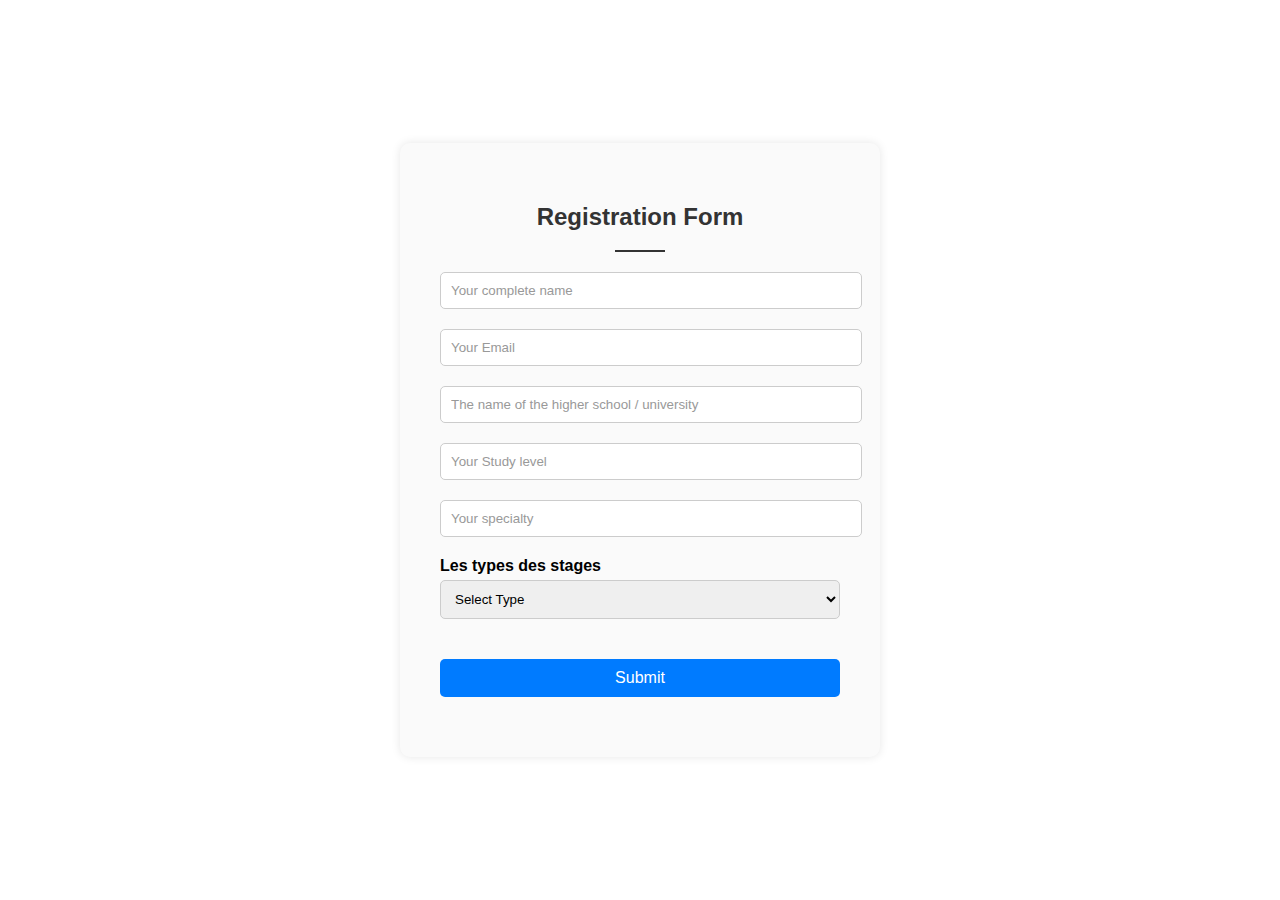
<file: aerostage/formulaire.html>
<!DOCTYPE html>
<html lang="en">
<head>
    <meta charset="UTF-8">
    <meta name="viewport" content="width=device-width, initial-scale=1.0">
    <link href="https://upload.wikimedia.org/wikipedia/ar/archive/9/94/20231126101248%21%D8%B4%D8%B9%D8%A7%D8%B1_%D8%A7%D9%84%D9%85%D9%83%D8%AA%D8%A8_%D8%A7%D9%84%D9%88%D8%B7%D9%86%D9%8A_%D9%84%D9%84%D9%85%D8%B7%D8%A7%D8%B1%D8%A7%D8%AA.png" rel="icon">
  <link href="assets/img/apple-touch-icon.png" rel="apple-touch-icon">
    <title>Registration Form</title>
    <link rel="stylesheet" href="formulaire.css">
</head>
<body>
<div class="contact-container">
    <form action="https://api.web3forms.com/submit" method="POST" enctype="multipart/form-data" class="contact-left">
        <div class="contact-left-title">
            <h2>Registration Form</h2>
            <hr>
        </div>
        <input type="hidden" name="access_key" value="2d0c228c-60a0-4b12-a241-24fea3827c8a">
        <input type="text" name="name" placeholder="Your complete name" class="contact-inputs" required>
        <input type="email" name="email" placeholder="Your Email" class="contact-inputs" required>
        <input type="text" name="name university" placeholder="The name of the higher school / university" class="contact-inputs" required>
        <input type="text" name=" level/Niveau" placeholder="Your Study level" class="contact-inputs" required>
        <input type="text" name="Specialité" placeholder="Your specialty" class="contact-inputs" required>
        <label> Les types des stages </label>
        <select name="stage_type" required>
            <option value="" disabled selected>Select Type</option>
            <option value="Stage PFE">Stage PFE</option>
            <option value="Stage ouvrier">Stage ouvrier</option>
            <option value="Stage Technique">Stage Technique</option>
            <option value="Stage de Recherche">Stage de Recherche</option>
            <textarea name="message" placeholder="Your message" class="contact-inputs" required></textarea>
        </select>
            <button type="submit">Submit </button>  
        </form>
</div>
</body>
</html>
</file>
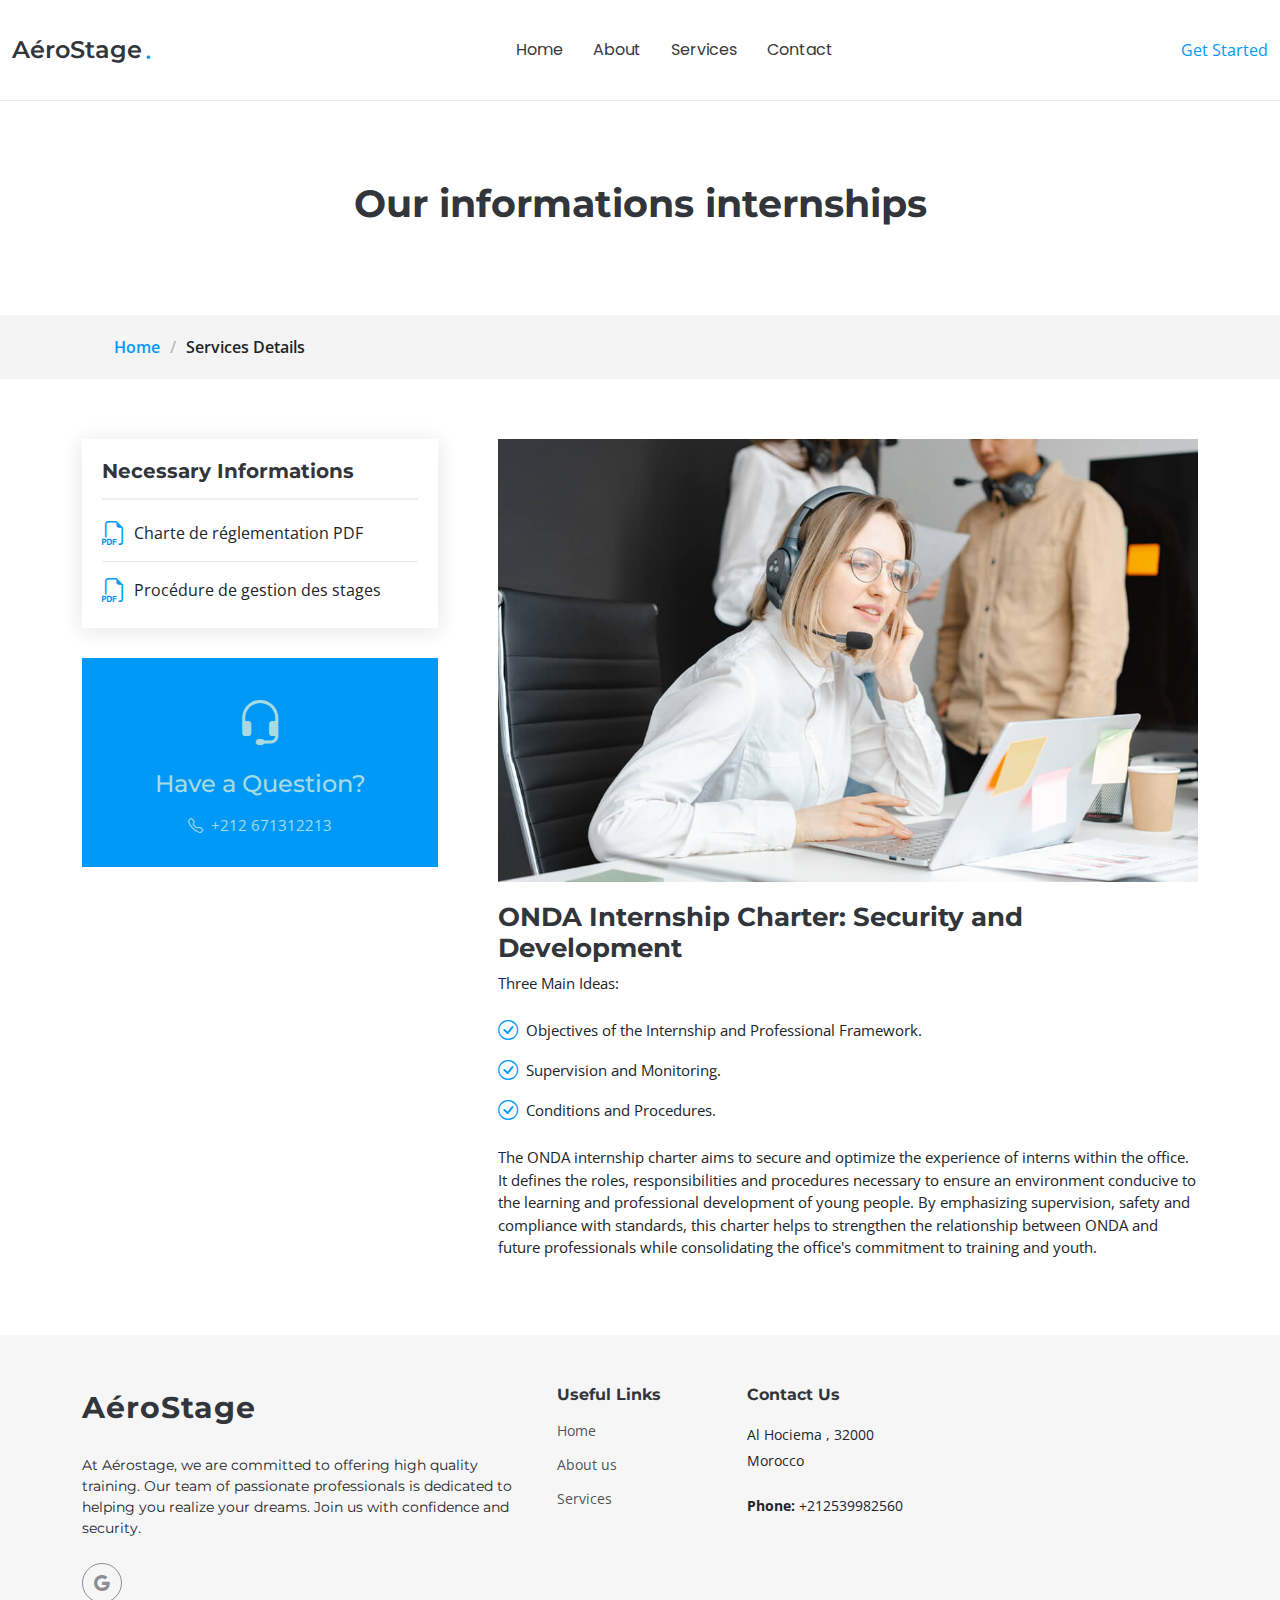
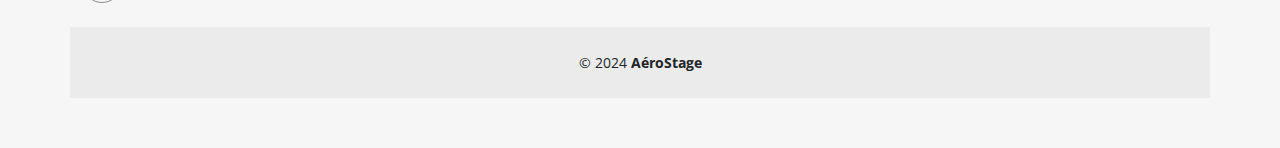
<file: aerostage/services-details.html>
<!DOCTYPE html>
<html lang="en">

<head>
  <meta charset="utf-8">
  <meta content="width=device-width, initial-scale=1.0" name="viewport">
  <title>Services Details - AéroStage</title>
  <meta content="" name="description">
  <meta content="" name="keywords">

  <!-- Favicons -->
  <link href="/loginregister/aerostage/assets/img/logo/شعار_المكتب_الوطني_للمطارات.png" alt="Logo du Bureau National des Aéroports"rel="icon">
  <link href="assets/img/apple-touch-icon.png" rel="apple-touch-icon">

  <!-- Fonts -->
  <link href="https://fonts.googleapis.com" rel="preconnect">
  <link href="https://fonts.gstatic.com" rel="preconnect" crossorigin>
  <link href="https://fonts.googleapis.com/css2?family=Open+Sans:ital,wght@0,300;0,400;0,500;0,600;0,700;0,800;1,300;1,400;1,500;1,600;1,700;1,800&family=Montserrat:ital,wght@0,100;0,200;0,300;0,400;0,500;0,600;0,700;0,800;0,900;1,100;1,200;1,300;1,400;1,500;1,600;1,700;1,800;1,900&family=Poppins:ital,wght@0,100;0,200;0,300;0,400;0,500;0,600;0,700;0,800;0,900;1,100;1,200;1,300;1,400;1,500;1,600;1,700;1,800;1,900&display=swap" rel="stylesheet">

  <!-- Vendor CSS Files -->
  <link href="assets/vendor/bootstrap/css/bootstrap.min.css" rel="stylesheet">
  <link href="assets/vendor/bootstrap-icons/bootstrap-icons.css" rel="stylesheet">
  <link href="assets/vendor/aos/aos.css" rel="stylesheet">
  <link href="assets/vendor/glightbox/css/glightbox.min.css" rel="stylesheet">
  <link href="assets/vendor/swiper/swiper-bundle.min.css" rel="stylesheet">

  <!-- Main CSS File -->
  <link href="assets/css/main.css" rel="stylesheet">


</head>

<body class="services-details-page">

  <header id="header" class="header d-flex align-items-center sticky-top">
    <div class="container-fluid position-relative d-flex align-items-center justify-content-between">

      <a href="index.html" class="logo d-flex align-items-center me-auto me-xl-0">
        <!-- Uncomment the line below if you also wish to use an image logo -->
        <!-- <img src="assets/img/logo.png" alt=""> -->
        <h1 class="sitename">AéroStage</h1><span>.</span>
      </a>

      <nav id="navmenu" class="navmenu">
        <ul>
          <li><a href="index.html#hero" class="">Home</a></li>
          <li><a href="index.html#about">About</a></li>
          <li><a href="index.html#services">Services</a></li>
          <li><a href="index.html#contact">Contact</a></li>
        </ul>
        <i class="mobile-nav-toggle d-xl-none bi bi-list"></i>
      </nav>

      <a class="btn-getstarted" href="index.html#Home">Get Started</a>

    </div>
  </header>

  <main class="main">

    <!-- Page Title -->
    <div class="page-title" data-aos="fade">
      <div class="heading">
        <div class="container">
          <div class="row d-flex justify-content-center text-center">
            <div class="col-lg-8">
              <h1 class="">Our informations internships
              </h1>
            </div>
          </div>
        </div>
      </div>
      <nav class="breadcrumbs">
        <div class="container">
          <ol>
            <li><a href="index.html">Home</a></li>
            <li class="current">Services Details</li>
          </ol>
        </div>
      </nav>
    </div><!-- End Page Title -->

    <!-- Service Details Section -->
    <section id="service-details" class="service-details section">

      <div class="container">

        <div class="row gy-5">

          <div class="col-lg-4" data-aos="fade-up" data-aos-delay="100">

            

            <div class="service-box">
              <h4>Necessary Informations</h4>
              <div class="download-catalog">
                <a href="/loginregister/aerostage/assets/pdf1.pdf"><i class="bi bi-filetype-pdf"></i><span>Charte de réglementation PDF</span></a>
                <a href="/loginregister/aerostage/assets/pdf2.pdf"><i class="bi bi-filetype-pdf"></i><span>Procédure de gestion des stages</span></a>
              </div>
            </div><!-- End Services List -->

            <div class="help-box d-flex flex-column justify-content-center align-items-center">
              <i class="bi bi-headset help-icon"></i>
              <h4>Have a Question?</h4>
              <p class="d-flex align-items-center mt-2 mb-0"><i class="bi bi-telephone me-2"></i> <span>+212 671312213</span></p>
            </div>

          </div>

          <div class="col-lg-8 ps-lg-5" data-aos="fade-up" data-aos-delay="200">
            <img src="assets/img/services.jpg" alt="" class="img-fluid services-img">
            <h3>ONDA Internship Charter: Security and Development</h3>
            <p>
              Three Main Ideas:
            </p>
            <ul>
              <li><i class="bi bi-check-circle"></i> <span>Objectives of the Internship and Professional Framework.</span></li>
              <li><i class="bi bi-check-circle"></i> <span>Supervision and Monitoring.</span></li>
              <li><i class="bi bi-check-circle"></i> <span>Conditions and Procedures.</span></li>
            </ul>
            
            <p>
              The ONDA internship charter aims to secure and optimize the experience of interns within the office. It defines the roles, responsibilities and procedures necessary to ensure an environment conducive to the learning and professional development of young people. By emphasizing supervision, safety and compliance with standards, this charter helps to strengthen the relationship between ONDA and future professionals while consolidating the office's commitment to training and youth.
            </p>
          </div>

        </div>

      </div>

    </section><!-- /Service Details Section -->

  </main>

  <footer id="footer" class="footer position-relative">

    <div class="container footer-top">
      <div class="row gy-4">
        <div class="col-lg-5 col-md-12 footer-about">
          <a href="index.html" class="logo d-flex align-items-center">
            <span class="sitename">AéroStage</span>
          </a>
          <p>At Aérostage, we are committed to offering high quality training. Our team of passionate professionals is dedicated to helping you realize your dreams. 
            Join us with confidence and security.</p>
          <div class="social-links d-flex mt-4">
            <a href="https://www.onda.ma/Nos-A%C3%A9roports/A%C3%A9roport-Al-Hoceima-Ch%C3%A9rif-El-Idrissi?fullbrowser"><i class="bi bi-google"></i></i></a>
          </div>
        </div>
        <div class="col-lg-2 col-6 footer-links">
          <h4>Useful Links</h4>
          <ul>
            <li><a href="#">Home</a></li>
            <li><a href="#">About us</a></li>
            <li><a href="#">Services</a></li>
          </ul>
        </div>

        <div class="col-lg-3 col-md-12 footer-contact text-center text-md-start">
          <h4>Contact Us</h4>
          <p>Al Hociema ,  32000</p>
          <p>Morocco</p>
          <p class="mt-4"><strong>Phone:</strong> <span>+212539982560</span></p>
        </div>

      </div>
    </div>
    <div class="container copyright text-center mt-4">
      <p>© <span>2024</span> <strong class="sitename">AéroStage</strong></p>
    </div>
  </footer>
  <!-- Scroll Top -->
  <a href="#" id="scroll-top" class="scroll-top d-flex align-items-center justify-content-center"><i class="bi bi-arrow-up-short"></i></a>

  <!-- Preloader -->
  <div id="preloader"></div>

  <!-- Vendor JS Files -->
  <script src="assets/vendor/bootstrap/js/bootstrap.bundle.min.js"></script>
  <script src="assets/vendor/php-email-form/validate.js"></script>
  <script src="assets/vendor/aos/aos.js"></script>
  <script src="assets/vendor/glightbox/js/glightbox.min.js"></script>
  <script src="assets/vendor/purecounter/purecounter_vanilla.js"></script>
  <script src="assets/vendor/imagesloaded/imagesloaded.pkgd.min.js"></script>
  <script src="assets/vendor/isotope-layout/isotope.pkgd.min.js"></script>
  <script src="assets/vendor/swiper/swiper-bundle.min.js"></script>

  <!-- Main JS File -->
  <script src="assets/js/main.js"></script>

</body>

</html>
</file>
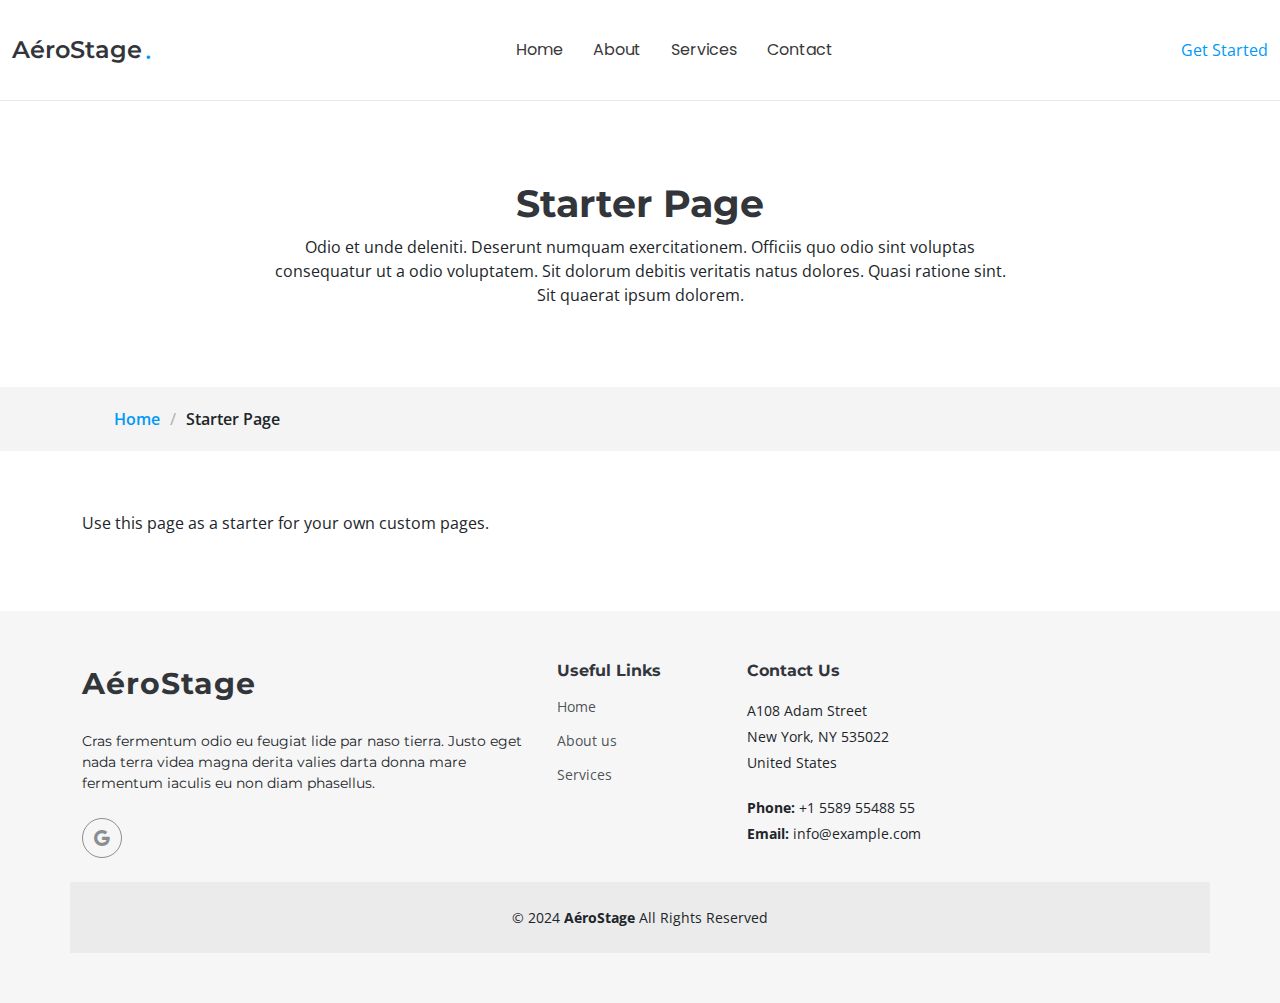
<file: aerostage/starter-page.html>
<!DOCTYPE html>
<html lang="en">

<head>
  <meta charset="utf-8">
  <meta content="width=device-width, initial-scale=1.0" name="viewport">
  <title>Starter Page - AéroStage</title>
  <meta content="" name="description">
  <meta content="" name="keywords">

  <!-- Favicons -->
  <link href="C:\Users\J.P.M\Downloads\aerostage\aeroStage\assets\img\logo\شعار_المكتب_الوطني_للمطارات.png" rel="icon">
  <link href="assets/img/apple-touch-icon.png" rel="apple-touch-icon">

  <!-- Fonts -->
  <link href="https://fonts.googleapis.com" rel="preconnect">
  <link href="https://fonts.gstatic.com" rel="preconnect" crossorigin>
  <link href="https://fonts.googleapis.com/css2?family=Open+Sans:ital,wght@0,300;0,400;0,500;0,600;0,700;0,800;1,300;1,400;1,500;1,600;1,700;1,800&family=Montserrat:ital,wght@0,100;0,200;0,300;0,400;0,500;0,600;0,700;0,800;0,900;1,100;1,200;1,300;1,400;1,500;1,600;1,700;1,800;1,900&family=Poppins:ital,wght@0,100;0,200;0,300;0,400;0,500;0,600;0,700;0,800;0,900;1,100;1,200;1,300;1,400;1,500;1,600;1,700;1,800;1,900&display=swap" rel="stylesheet">

  <!-- Vendor CSS Files -->
  <link href="assets/vendor/bootstrap/css/bootstrap.min.css" rel="stylesheet">
  <link href="assets/vendor/bootstrap-icons/bootstrap-icons.css" rel="stylesheet">
  <link href="assets/vendor/aos/aos.css" rel="stylesheet">
  <link href="assets/vendor/glightbox/css/glightbox.min.css" rel="stylesheet">
  <link href="assets/vendor/swiper/swiper-bundle.min.css" rel="stylesheet">

  <!-- Main CSS File -->
  <link href="assets/css/main.css" rel="stylesheet">
</head>

<body class="starter-page-page">

  <header id="header" class="header d-flex align-items-center sticky-top">
    <div class="container-fluid position-relative d-flex align-items-center justify-content-between">

      <a href="index.html" class="logo d-flex align-items-center me-auto me-xl-0">
        <!-- Uncomment the line below if you also wish to use an image logo -->
        <!-- <img src="assets/img/logo.png" alt=""> -->
        <h1 class="sitename">AéroStage</h1><span>.</span>
      </a>

      <nav id="navmenu" class="navmenu">
        <ul>
          <li><a href="index.html#hero" class="">Home</a></li>
          <li><a href="index.html#about">About</a></li>
          <li><a href="index.html#services">Services</a></li>
          <li><a href="index.html#contact">Contact</a></li>
        </ul>
        <i class="mobile-nav-toggle d-xl-none bi bi-list"></i>
      </nav>

      <a class="btn-getstarted" href="index.html#about">Get Started</a>

    </div>
  </header>

  <main class="main">

    <!-- Page Title -->
    <div class="page-title" data-aos="fade">
      <div class="heading">
        <div class="container">
          <div class="row d-flex justify-content-center text-center">
            <div class="col-lg-8">
              <h1>Starter Page</h1>
              <p class="mb-0">Odio et unde deleniti. Deserunt numquam exercitationem. Officiis quo odio sint voluptas consequatur ut a odio voluptatem. Sit dolorum debitis veritatis natus dolores. Quasi ratione sint. Sit quaerat ipsum dolorem.</p>
            </div>
          </div>
        </div>
      </div>
      <nav class="breadcrumbs">
        <div class="container">
          <ol>
            <li><a href="index.html">Home</a></li>
            <li class="current">Starter Page</li>
          </ol>
        </div>
      </nav>
    </div><!-- End Page Title -->

    <!-- Starter Section Section -->
    <section id="starter-section" class="starter-section section">

      <div class="container" data-aos="fade-up">
        <p>Use this page as a starter for your own custom pages.</p>
      </div>

    </section><!-- /Starter Section Section -->

  </main>

  <footer id="footer" class="footer position-relative">

    <div class="container footer-top">
      <div class="row gy-4">
        <div class="col-lg-5 col-md-12 footer-about">
          <a href="index.html" class="logo d-flex align-items-center">
            <span class="sitename">AéroStage</span>
          </a>
          <p>Cras fermentum odio eu feugiat lide par naso tierra. Justo eget nada terra videa magna derita valies darta donna mare fermentum iaculis eu non diam phasellus.</p>
          <div class="social-links d-flex mt-4">
            <a href="https://www.onda.ma/Nos-A%C3%A9roports/A%C3%A9roport-Al-Hoceima-Ch%C3%A9rif-El-Idrissi?fullbrowser"><i class="bi bi-google"></i></i></a>
          </div>
        </div>

        <div class="col-lg-2 col-6 footer-links">
          <h4>Useful Links</h4>
          <ul>
            <li><a href="#">Home</a></li>
            <li><a href="#">About us</a></li>
            <li><a href="#">Services</a></li>
           
          </ul>
        </div>


        <div class="col-lg-3 col-md-12 footer-contact text-center text-md-start">
          <h4>Contact Us</h4>
          <p>A108 Adam Street</p>
          <p>New York, NY 535022</p>
          <p>United States</p>
          <p class="mt-4"><strong>Phone:</strong> <span>+1 5589 55488 55</span></p>
          <p><strong>Email:</strong> <span>info@example.com</span></p>
        </div>

      </div>
    </div>

    <div class="container copyright text-center mt-4">
      <p>© <span>2024</span> <strong class="sitename">AéroStage</strong> <span>All Rights Reserved</span></p>
     
    </div>

  </footer>

  <!-- Scroll Top -->
  <a href="#" id="scroll-top" class="scroll-top d-flex align-items-center justify-content-center"><i class="bi bi-arrow-up-short"></i></a>

  <!-- Preloader -->
  <div id="preloader"></div>

  <!-- Vendor JS Files -->
  <script src="assets/vendor/bootstrap/js/bootstrap.bundle.min.js"></script>
  <script src="assets/vendor/php-email-form/validate.js"></script>
  <script src="assets/vendor/aos/aos.js"></script>
  <script src="assets/vendor/glightbox/js/glightbox.min.js"></script>
  <script src="assets/vendor/purecounter/purecounter_vanilla.js"></script>
  <script src="assets/vendor/imagesloaded/imagesloaded.pkgd.min.js"></script>
  <script src="assets/vendor/isotope-layout/isotope.pkgd.min.js"></script>
  <script src="assets/vendor/swiper/swiper-bundle.min.js"></script>

  <!-- Main JS File -->
  <script src="assets/js/main.js"></script>

</body>

</html>
</file>
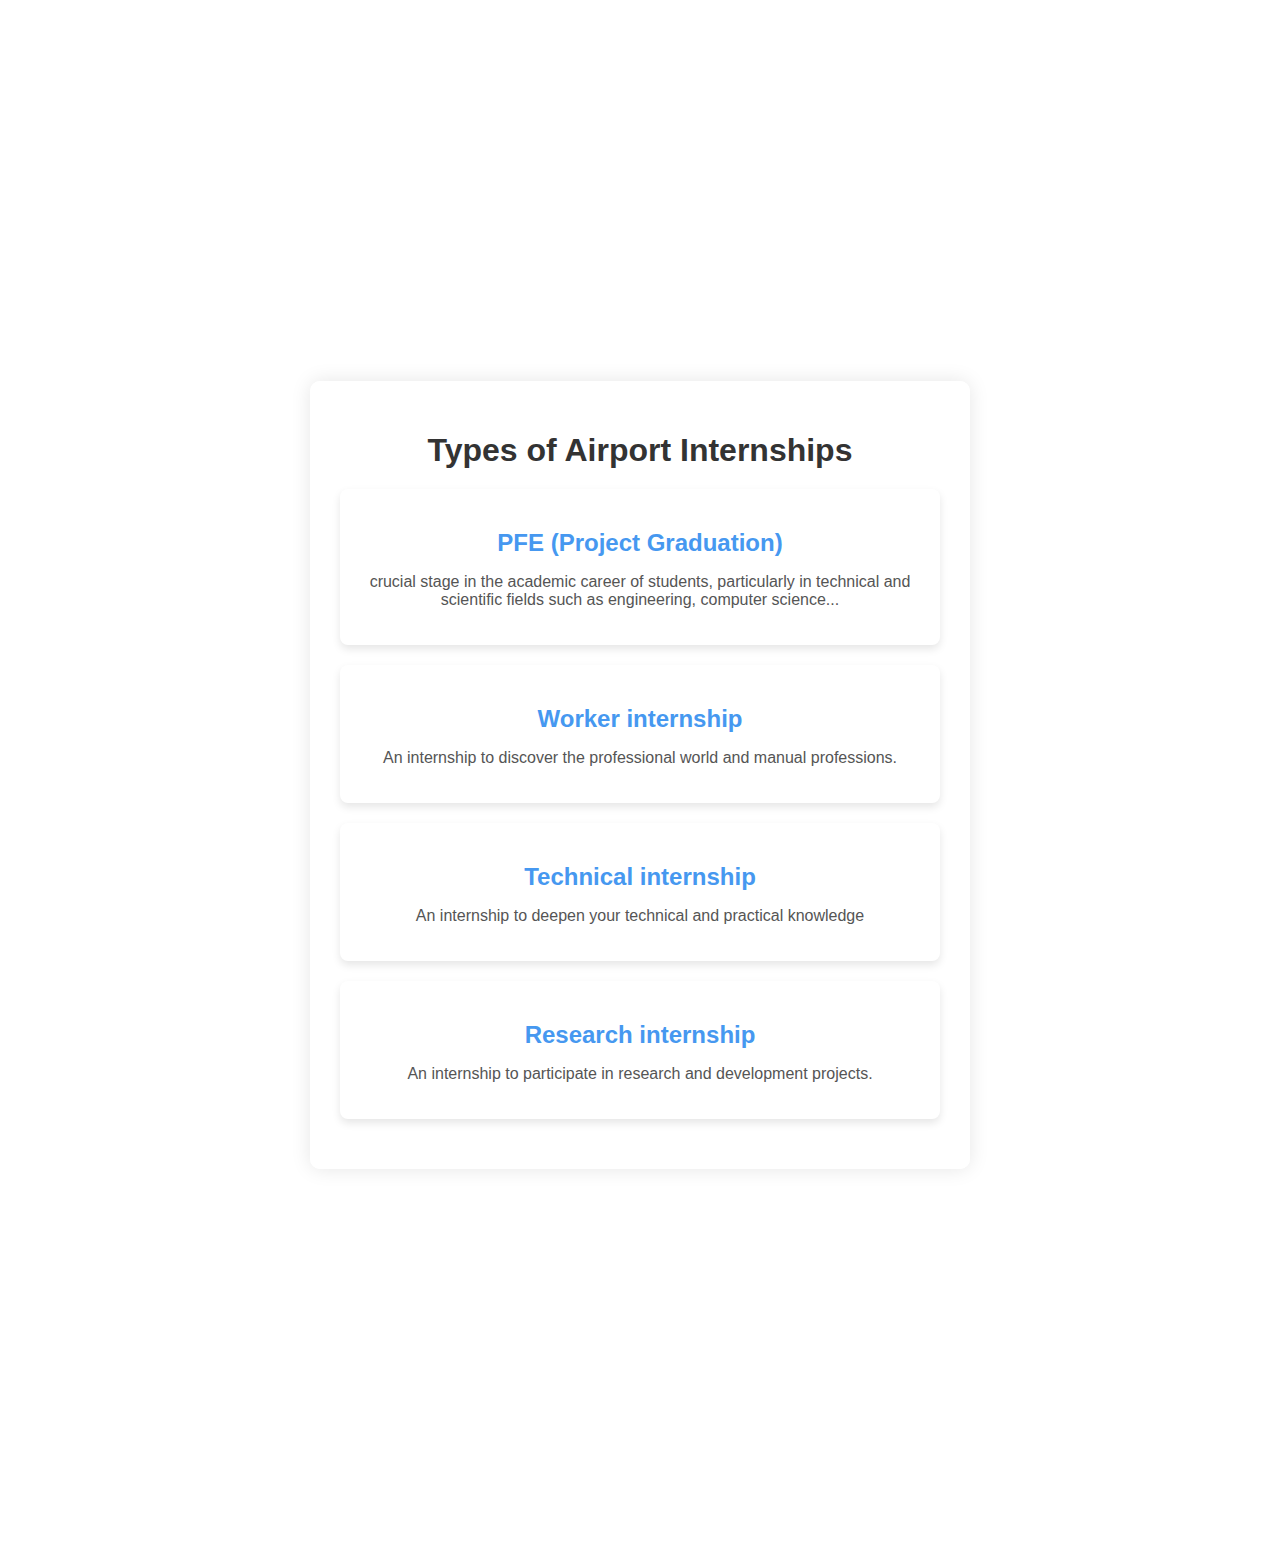
<file: aerostage/types.html>
<!DOCTYPE html>
<html lang="fr">
<head>
    <meta charset="UTF-8">
    <link href="/loginregister/aerostage/assets/img/logo/شعار_المكتب_الوطني_للمطارات.png" alt="Logo du Bureau National des Aéroports"rel="icon">
  <link href="assets/img/apple-touch-icon.png" rel="apple-touch-icon">
    <title>Types of Airport Internships</title>
    <link rel="stylesheet" href="type.css">
</head>
<body>
    <div class="container">
        <h1>Types of Airport Internships</h1>
        <div class="card">
            <h2>PFE (Project Graduation)</h2>
            <p>crucial stage in the academic career of students, particularly in technical and scientific fields such as engineering, computer science...</p>
        </div>
        <div class="card">
            <h2>Worker internship</h2>
            <p>An internship to discover the professional world and manual professions.</p>
        </div>
        <div class="card">
            <h2>Technical internship
            </h2>
            <p>An internship to deepen your technical and practical knowledge</p>
        </div>
        <div class="card">
            <h2>Research internship
            </h2>
            <p>An internship to participate in research and development projects.</p>
        </div>
    </div>
</body>
</html>
</file>
<file: aerostage/formulaire.css>
body {
    font-family: Arial, sans-serif;
    background-image: url('https://i.pinimg.com/564x/27/46/cd/2746cda302b837f8089ed1285970893d.jpg');
    margin: 0;
    padding: 0;

}
 
.contact-container {
    display: flex;
    justify-content: center;
    align-items: center;
    height: 100vh;
}

.contact-left {
    background-color: #fafafa;
    padding: 40px;
    border-radius: 10px;
    box-shadow: 0px 0px 10px rgba(0, 0, 0, 0.1);
    width: 400px;
}

.contact-left-title {
    text-align: center;
    margin-bottom: 20px;
}

.contact-left-title h2 {
    font-size: 24px;
    color: #333;
}

.contact-left-title hr {
    width: 50px;
    height: 2px;
    background-color: #333;
    border: none;
    margin: 10px auto;
}

.contact-inputs {
    width: 100%;
    padding: 10px;
    margin-bottom: 20px;
    border: 1px solid #ccc;
    border-radius: 5px;
}

.contact-inputs:focus {
    outline: none;
    border-color: #66afe9;
}

.contact-inputs::placeholder {
    color: #999;
}

.contact-left label {
    display: block;
    margin-bottom: 5px;
    font-weight: bold;
}

.contact-left select {
    width: 100%;
    padding: 10px;
    margin-bottom: 20px;
    border: 1px solid #ccc;
    border-radius: 5px;
}

.contact-left textarea {
    width: 100%;
    padding: 10px;
    margin-bottom: 20px;
    border: 1px solid #ccc;
    border-radius: 5px;
}
.contact-left button {
    width: 100%;
    padding: 10px;
    background-color: #007bff;
    color: #fff;
    border: none;
    border-radius: 5px;
    cursor: pointer;
    transition: background-color 0.3s ease;
}
button img {
    margin-left: 10px;
    width: 16px;
    height: 16px;
}
button {
    width: calc(100% - 20px);
    margin: 20px 0;
    padding: 14px;
    background: #007BFF;
    color: #fff;
    border: none;
    border-radius: 5px;
    cursor: pointer;
    display: flex;
    justify-content: center;
    align-items: center;
    font-size: 16px;
    transition: background 0.3s ease;
}

.contact-left button:hover {
    background-color: #0056b3;
}

.contact-right {
    padding-left: 20px;
}

.contact-right img {
    max-width: 100%;
}
.contact-container  button[type=submit]:hover {
    background: color-mix(in srgb, var(--accent-color), transparent 20%);
  }
  
  @keyframes animate-loading {
    0% {
      transform: rotate(0deg);
    }
  
    100% {
      transform: rotate(360deg);
    }
  }
</file>
<file: aerostage/assets/css/main.css>
/* Fonts */
:root {
  --default-font: "Open Sans", system-ui, -apple-system, "Segoe UI", Roboto, "Helvetica Neue", Arial, "Noto Sans", "Liberation Sans", sans-serif, "Apple Color Emoji", "Segoe UI Emoji", "Segoe UI Symbol", "Noto Color Emoji";
  --heading-font: "Montserrat", sans-serif;
  --nav-font: "Poppins", sans-serif;
}

/* Global Colors */
:root {
  /* Background Color - This color is applied to the background of the entire website as well as individual sections. */
  --background-color: #ffffff;

  /* Default Color - This is the default color used for the majority of the text content. */
  --default-color: #212529;

  /* Heading Color - This color is used for titles, headings and secondary elements. */
  --heading-color: #32353a;

  /* Accent Color - This is the main accent color that represents your brand on the website. It's used for buttons, links, and other elements that need to stand out. */
  --accent-color: #0099f8;

  /* Contrast Color - This is a color used for text when the background color is one of the heading, accent, or default colors. Its purpose is to ensure proper contrast and readability when placed over these more dominant colors. */
  --contrast-color: #a8dae1;
}

/* Nav Menu Colors */
:root {
  /* Nav Color - This is the default color of the main navmenu links. */
  --nav-color: #3a3939;

  /* Nav Hover Color - This color is applied to main navmenu links when they are hovered over. */
  --nav-hover-color: #57cbf9;


}

/* Smooth scroll */
:root {
  scroll-behavior: smooth;
}

/*--------------------------------------------------------------
# General
--------------------------------------------------------------*/
body {
  color: var(--default-color);
  background-color: var(--background-color);
  font-family: var(--default-font);
}

a {
  color: var(--accent-color);
  text-decoration: none;
  transition: 0.3s;
}

a:hover {
  color: color-mix(in srgb, var(--accent-color), transparent 25%);
  text-decoration: none;
}

h1,
h2,
h3,
h4,
h5,
h6 {
  color: var(--heading-color);
  font-family: var(--heading-font);
}

/*--------------------------------------------------------------
# Global Header
--------------------------------------------------------------*/
.header {
  color: var(--default-color);
  background-color: var(--background-color);
  padding: 20px 0;
  transition: all 0.5s;
  z-index: 997;
}

.header .logo {
  line-height: 1;
}

.header .logo img {
  max-height: 36px;
  margin-right: 8px;
}

.header .logo h1 {
  font-size: 24px;
  margin: 0;
  font-weight: 600;
  color: var(--heading-color);
}

.header .logo span {
  color: var(--accent-color);
  font-size: 24px;
  font-weight: 600;
  padding-left: 3px;
}

.header .nav-button,
.header .nav-button:focus {
  color: var(--contrast-color);
  background:#a8dae1;
  font-size: 14px;
  padding: 8px 26px;
  margin: 0;
  border-radius: 4px;
  transition: 0.3s;
}

.header .nav-button:hover,
.header .nav-button:focus:hover {
  color: var(--contrast-color);
  background:#57cbf9;
}

@media (max-width: 1200px) {
  .header .logo {
    order: 1;
  }

  .header .nav-button {
    order: 2;
    margin: 0 15px 0 0;
    padding: 6px 20px;
  }

  .header .navmenu {
    order: 3;
  }
}

.scrolled .header {
  box-shadow: 0 0 30px 10px rgba(0, 0, 0, 0.1);
}

/* Index Page Header
------------------------------*/
.index-page .header {
  --background-color: rgba(255, 255, 255, 0);
  --heading-color: #ffffff;
  --nav-color: rgba(255, 255, 255, 0.5);
  --nav-hover-color: #ffffff;
}

/* Index Page Header on Scroll
------------------------------*/
.index-page.scrolled .header {
  --background-color: #ffffff;
  --heading-color: #32353a;
  --nav-color: #3a3939;
  --nav-hover-color: #45a7e8;
}

/*--------------------------------------------------------------
# Navigation Menu
--------------------------------------------------------------*/
/* Navmenu - Desktop */
@media (min-width: 1200px) {
  .navmenu {
    padding: 0;
  }

  .navmenu ul {
    margin: 0;
    padding: 0;
    display: flex;
    list-style: none;
    align-items: center;
  }

  .navmenu li {
    position: relative;
  }

  .navmenu a,
  .navmenu a:focus {
    color: var(--nav-color);
    padding: 18px 15px;
    font-size: 16px;
    font-family: var(--nav-font);
    font-weight: 400;
    display: flex;
    align-items: center;
    justify-content: space-between;
    white-space: nowrap;
    transition: 0.3s;
  }

  .navmenu a i,
  .navmenu a:focus i {
    font-size: 12px;
    line-height: 0;
    margin-left: 5px;
    transition: 0.3s;
  }

  .navmenu li:last-child a {
    padding-right: 0;
  }

  .navmenu li:hover>a,
  .navmenu .active,
  .navmenu .active:focus {
    color: var(--nav-hover-color);
  }

  

 
}

/* Navmenu - Mobile */
@media (max-width: 1199px) {
  .mobile-nav-toggle {
    color: var(--nav-color);
    font-size: 28px;
    line-height: 0;
    margin-right: 10px;
    cursor: pointer;
    transition: color 0.3s;
  }

  .navmenu {
    padding: 0;
    z-index: 9997;
  }

  .navmenu ul {
    display: none;
    position: absolute;
    inset: 60px 20px 20px 20px;
    padding: 10px 0;
    margin: 0;
    border-radius: 6px;
    background-color: var(--nav-dropdown-background-color);
    overflow-y: auto;
    transition: 0.3s;
    z-index: 9998;
    box-shadow: 0px 0px 30px color-mix(in srgb, var(--default-color), transparent 90%);
  }

  .navmenu a,
  .navmenu a:focus {
    color: var(--nav-dropdown-color);
    padding: 10px 20px;
    font-family: var(--nav-font);
    font-size: 17px;
    font-weight: 500;
    display: flex;
    align-items: center;
    justify-content: space-between;
    white-space: nowrap;
    transition: 0.3s;
  }

  .navmenu a i,
  .navmenu a:focus i {
    font-size: 12px;
    line-height: 0;
    margin-left: 5px;
    width: 30px;
    height: 30px;
    display: flex;
    align-items: center;
    justify-content: center;
    border-radius: 50%;
    transition: 0.3s;
    background-color: color-mix(in srgb, var(--accent-color), transparent 90%);
  }

  .navmenu a i:hover,
  .navmenu a:focus i:hover {
    background-color: var(--accent-color);
    color: var(--contrast-color);
  }

  .navmenu a:hover,
  .navmenu .active,
  .navmenu .active:focus {
    color: var(--nav-dropdown-hover-color);
  }

  .navmenu .active i,
  .navmenu .active:focus i {
    background-color: var(--accent-color);
    color: var(--contrast-color);
    transform: rotate(180deg);
  }



 

  .mobile-nav-active {
    overflow: hidden;
  }

  .mobile-nav-active .mobile-nav-toggle {
    color: #fff;
    position: absolute;
    font-size: 32px;
    top: 15px;
    right: 15px;
    margin-right: 0;
    z-index: 9999;
  }

  .mobile-nav-active .navmenu {
    position: fixed;
    overflow: hidden;
    inset: 0;
    background: rgba(33, 37, 41, 0.8);
    transition: 0.3s;
  }

  .mobile-nav-active .navmenu>ul {
    display: block;
  }
}

.footer {
  --background-color: color-mix(in srgb, var(--default-color), transparent 96%);
  color: var(--default-color);
  background-color: var(--background-color);
  font-size: 14px;
  padding-bottom: 50px;
  position: relative;
}

.footer .footer-top {
  padding-top: 50px;
}

.footer .footer-about .logo {
  margin-bottom: 25px;
}

.footer .footer-about .logo img {
  max-height: 40px;
  margin-right: 6px;
}

.footer .footer-about .logo span {
  color: var(--heading-color);
  font-size: 30px;
  font-weight: 700;
  letter-spacing: 1px;
  font-family: var(--heading-font);
}

.footer .footer-about p {
  font-size: 14px;
  font-family: var(--heading-font);
}

.footer .social-links a {
  display: flex;
  align-items: center;
  justify-content: center;
  width: 40px;
  height: 40px;
  border-radius: 50%;
  border: 1px solid color-mix(in srgb, var(--default-color), transparent 50%);
  font-size: 16px;
  color: color-mix(in srgb, var(--default-color), transparent 50%);
  margin-right: 10px;
  transition: 0.3s;
}

.footer .social-links a:hover {
  color: var(--accent-color);
  border-color: var(--accent-color);
}

.footer h4 {
  font-size: 16px;
  font-weight: bold;
  position: relative;
  padding-bottom: 12px;
}

.footer .footer-links {
  margin-bottom: 30px;
}

.footer .footer-links ul {
  list-style: none;
  padding: 0;
  margin: 0;
}

.footer .footer-links ul i {
  padding-right: 2px;
  font-size: 12px;
  line-height: 0;
}

.footer .footer-links ul li {
  padding: 10px 0;
  display: flex;
  align-items: center;
}

.footer .footer-links ul li:first-child {
  padding-top: 0;
}

.footer .footer-links ul a {
  color: color-mix(in srgb, var(--default-color), transparent 20%);
  display: inline-block;
  line-height: 1;
}

.footer .footer-links ul a:hover {
  color: var(--accent-color);
}

.footer .footer-contact p {
  margin-bottom: 5px;
}

.footer .copyright {
  padding-top: 25px;
  padding-bottom: 25px;
  background-color: color-mix(in srgb, var(--default-color), transparent 95%);
}

.footer .copyright p {
  margin-bottom: 0;
}

.footer .credits {
  margin-top: 6px;
  font-size: 13px;
}

/*--------------------------------------------------------------
# Preloader
--------------------------------------------------------------*/
#preloader {
  position: fixed;
  inset: 0;
  z-index: 999999;
  overflow: hidden;
  background: var(--background-color);
  transition: all 0.6s ease-out;
}

#preloader:before {
  content: "";
  position: fixed;
  top: calc(50% - 30px);
  left: calc(50% - 30px);
  border: 6px solid #ffffff;
  border-color: var(--accent-color) transparent var(--accent-color) transparent;
  border-radius: 50%;
  width: 60px;
  height: 60px;
  animation: animate-preloader 1.5s linear infinite;
}

@keyframes animate-preloader {
  0% {
    transform: rotate(0deg);
  }

  100% {
    transform: rotate(360deg);
  }
}

/*--------------------------------------------------------------
# Scroll Top Button
--------------------------------------------------------------*/
.scroll-top {
  position: fixed;
  visibility: hidden;
  opacity: 0;
  right: 15px;
  bottom: 15px;
  z-index: 99999;
  background-color: var(--accent-color);
  width: 40px;
  height: 40px;
  border-radius: 4px;
  transition: all 0.4s;
}

.scroll-top i {
  font-size: 24px;
  color: var(--contrast-color);
  line-height: 0;
}

.scroll-top:hover {
  background-color: color-mix(in srgb, var(--accent-color), transparent 20%);
  color: var(--contrast-color);
}

.scroll-top.active {
  visibility: visible;
  opacity: 1;
}

/*--------------------------------------------------------------
# Disable aos animation delay on mobile devices
--------------------------------------------------------------*/
@media screen and (max-width: 768px) {
  [data-aos-delay] {
    transition-delay: 0 !important;
  }
}

/*--------------------------------------------------------------
# Global Page Titles & Breadcrumbs
--------------------------------------------------------------*/
.page-title {
  color: var(--default-color);
  background-color: var(--background-color);
  position: relative;
}

.page-title .heading {
  padding: 80px 0;
  border-top: 1px solid color-mix(in srgb, var(--default-color), transparent 90%);
}

.page-title .heading h1 {
  font-size: 38px;
  font-weight: 700;
}

.page-title nav {
  background-color: color-mix(in srgb, var(--default-color), transparent 95%);
  padding: 20px 0;
}

.page-title nav ol {
  display: flex;
  flex-wrap: wrap;
  list-style: none;
  margin: 0;
  font-size: 16px;
  font-weight: 600;
}

.page-title nav ol li+li {
  padding-left: 10px;
}

.page-title nav ol li+li::before {
  content: "/";
  display: inline-block;
  padding-right: 10px;
  color: color-mix(in srgb, var(--default-color), transparent 70%);
}

/*--------------------------------------------------------------
# Global Sections
--------------------------------------------------------------*/
section,
.section {
  color: var(--default-color);
  background-color: var(--background-color);
  padding: 60px 0;
  scroll-margin-top: 98px;
  overflow: clip;
}

@media (max-width: 1199px) {

  section,
  .section {
    scroll-margin-top: 64px;
  }
}

/*--------------------------------------------------------------
# Global Section Titles
--------------------------------------------------------------*/
.section-title {
  text-align: center;
  padding-bottom: 60px;
  position: relative;
}

.section-title h2 {
  font-size: 32px;
  font-weight: 700;
  position: relative;
}

.section-title h2:before,
.section-title h2:after {
  content: "";
  width: 50px;
  height: 2px;
  background: var(--accent-color);
  display: inline-block;
}

.section-title h2:before {
  margin: 0 15px 10px 0;
}

.section-title h2:after {
  margin: 0 0 10px 15px;
}

.section-title p {
  margin-bottom: 0;
}

/*--------------------------------------------------------------
# Hero Section
--------------------------------------------------------------*/
.hero {
  --default-color: #ffffff;
  --background-color: #000000;
  --heading-color: #ffffff;
  width: 100%;
  min-height: 100vh;
  position: relative;
  padding: 160px 0 80px 0;
  display: flex;
  align-items: center;
  justify-content: center;
}

.hero img {
  position: absolute;
  inset: 0;
  display: block;
  width: 100%;
  height: 100%;
  object-fit: cover;
  z-index: 1;
}

.hero:before {
  content: "";
  background: color-mix(in srgb, var(--background-color), transparent 50%);
  position: absolute;
  inset: 0;
  z-index: 2;
}

.hero .container {
  position: relative;
  z-index: 3;
}

.hero h2 {
  color: var(--contrast-color);
  margin: 0;
  font-size: 44px;
  font-weight: 700;
}

.hero p {
  color: color-mix(in srgb, var(--default-color), transparent 20%);
  margin: 5px 0 0 0;
  font-size: 20px;
}


@media (max-width: 768px) {
  .hero h2 {
    font-size: 32px;
  }

  .hero p {
    font-size: 18px;
  }
}



/*--------------------------------------------------------------
# About Section
--------------------------------------------------------------*/
.about {
  --background-color: #f4f4f4;
}

.about .content h3 {
  font-size: 16px;
  font-weight: 500;
  line-height: 19px;
  padding: 10px 20px;
  background: color-mix(in srgb, var(--accent-color), transparent 95%);
  color: var(--accent-color);
  border-radius: 7px;
  display: inline-block;
}

.about .content h2 {
  font-weight: 700;
}

.about .content p:last-child {
  margin-bottom: 0;
}

.about .content .read-more {
  background: var(--accent-color);
  color: var(--contrast-color);
  font-family: var(--heading-font);
  font-weight: 500;
  font-size: 16px;
  letter-spacing: 1px;
  padding: 12px 24px;
  border-radius: 5px;
  transition: 0.3s;
  display: inline-flex;
  align-items: center;
  justify-content: center;
}

.about .content .read-more i {
  font-size: 18px;
  margin-left: 5px;
  line-height: 0;
  transition: 0.3s;
}

.about .content .read-more:hover {
  background: color-mix(in srgb, var(--accent-color), transparent 20%);
  padding-right: 19px;
}

.about .content .read-more:hover i {
  margin-left: 10px;
}

.about .icon-box {
  background-color: #fff;
  padding: 50px 40px;
  box-shadow: 0px 10px 50px rgba(0, 0, 0, 0.1);
  border-radius: 10px;
  transition: all 0.3s ease-out 0s;
}

.about .icon-box i {
  width: 80px;
  height: 80px;
  border-radius: 50%;
  display: inline-flex;
  align-items: center;
  justify-content: center;
  margin-bottom: 24px;
  font-size: 32px;
  line-height: 0;
  transition: all 0.4s ease-out 0s;
  background-color: color-mix(in srgb, var(--accent-color), transparent 95%);
  color: var(--accent-color);
}

.about .icon-box h3 {
  margin-bottom: 10px;
  font-size: 24px;
  font-weight: 700;
}

.about .icon-box p {
  margin-bottom: 0;
}

.about .icon-box:hover i {
  background-color: var(--accent-color);
  color: var(--contrast-color);
}

.about .icon-boxes .col-md-6:nth-child(2) .icon-box,
.about .icon-boxes .col-md-6:nth-child(4) .icon-box {
  margin-top: -40px;
}

@media (max-width: 768px) {

  .about .icon-boxes .col-md-6:nth-child(2) .icon-box,
  .about .icon-boxes .col-md-6:nth-child(4) .icon-box {
    margin-top: 0;
  }
}

/*--------------------------------------------------------------
# Stats Section
--------------------------------------------------------------*/
.stats {
  --default-color: #ffffff;
  --background-color: #000000;
  position: relative;
  padding: 120px 0;
}

.stats img {
  position: absolute;
  inset: 0;
  display: block;
  width: 100%;
  height: 100%;
  object-fit: cover;
  z-index: 1;
}

.stats:before {
  content: "";
  background: color-mix(in srgb, var(--background-color), transparent 40%);
  position: absolute;
  inset: 0;
  z-index: 2;
}

.stats .container {
  position: relative;
  z-index: 3;
}

.stats .stats-item {
  padding: 30px;
  width: 100%;
}

.stats .stats-item span {
  font-size: 48px;
  display: block;
  color: var(--default-color);
  font-weight: 700;
}

.stats .stats-item p {
  padding: 0;
  margin: 0;
  font-family: var(--heading-font);
  font-size: 16px;
  font-weight: 700;
  color: color-mix(in srgb, var(--default-color), transparent 40%);
}

/*--------------------------------------------------------------
# Services Section
--------------------------------------------------------------*/
.services .service-item {
  position: relative;
  padding-top: 40px;
}

.services .service-item:before {
  content: "";
  position: absolute;
  top: 0;
  left: 0;
  right: 0;
  height: 2px;
  background: color-mix(in srgb, var(--default-color), transparent 90%);
}

.services .service-item::after {
  content: "";
  position: absolute;
  top: 0;
  left: 0;
  width: 30px;
  height: 2px;
  background: var(--accent-color);
  border-right: 5px solid var(--background-color);
}

.services .service-item .icon {
  width: 48px;
  height: 48px;
  position: relative;
  margin-right: 50px;
  line-height: 0;
}

.services .service-item .icon i {
  color: color-mix(in srgb, var(--default-color), transparent 30%);
  font-size: 56px;
  transition: ease-in-out 0.3s;
  z-index: 2;
  position: relative;
}

.services .service-item .icon:before {
  position: absolute;
  content: "";
  height: 30px;
  width: 30px;
  background: color-mix(in srgb, var(--accent-color), transparent 70%);
  border-radius: 50px;
  z-index: 1;
  bottom: -15px;
  right: -15px;
  transition: 0.3s;
}

.services .service-item .title {
  font-weight: 700;
  margin-bottom: 15px;
  font-size: 18px;
}

.services .service-item .title a {
  color: var(--heading-color);
}

.services .service-item .title a:hover {
  color: var(--accent-color);
}

.services .service-item .description {
  line-height: 24px;
  font-size: 14px;
}

/*--------------------------------------------------------------
# Archives Section
--------------------------------------------------------------*/
.Archives .Archives-filters {
  padding: 0;
  margin: 0 auto 20px auto;
  list-style: none;
  text-align: center;
}

.Archives .Archives-filters li {
  cursor: pointer;
  display: inline-block;
  padding: 8px 20px 10px 20px;
  margin: 0;
  font-size: 15px;
  font-weight: 500;
  line-height: 1;
  margin-bottom: 5px;
  border-radius: 50px;
  transition: all 0.3s ease-in-out;
  font-family: var(--heading-font);
}

.Archives .Archives-filters li:hover,
.Archives .Archives-filters li.filter-active {
  color: var(--contrast-color);
  background-color: var(--accent-color);
}

.Archives .Archives-filters li:first-child {
  margin-left: 0;
}

.Archives .Archives-filters li:last-child {
  margin-right: 0;
}

@media (max-width: 575px) {
  .Archives .Archives-filters li {
    font-size: 14px;
    margin: 0 0 10px 0;
  }
}

.Archives .Archives-item {
  position: relative;
  overflow: hidden;
}

.Archives .Archives-item .Archives-info {
  opacity: 0;
  position: absolute;
  left: 12px;
  right: 12px;
  bottom: -100%;
  z-index: 3;
  transition: all ease-in-out 0.5s;
  background: color-mix(in srgb, var(--background-color), transparent 10%);
  padding: 15px;
}

.Archives .Archives-item .Archives-info h4 {
  font-size: 18px;
  font-weight: 600;
  padding-right: 50px;
}

.Archives .Archives-item .Archives-info p {
  color: color-mix(in srgb, var(--default-color), transparent 30%);
  font-size: 14px;
  margin-bottom: 0;
  padding-right: 50px;
}

.Archives .Archives-item .Archives-info .preview-link,
.Archives .Archives-item .Archives-info .details-link {
  position: absolute;
  right: 50px;
  font-size: 24px;
  top: calc(50% - 14px);
  color: color-mix(in srgb, var(--default-color), transparent 30%);
  transition: 0.3s;
  line-height: 0;
}

.Archives .Archives-item .Archives-info .preview-link:hover,
.Archives .Archives-item .Archives-info .details-link:hover {
  color: var(--accent-color);
}

.Archives .Archives-item .Archives-info .details-link {
  right: 14px;
  font-size: 28px;
}

.Archives .Archives-item:hover .Archives-info {
  opacity: 1;
  bottom: 0;
}


/*--------------------------------------------------------------
# Faq Section
--------------------------------------------------------------*/
.faq .content h3 {
  font-weight: 400;
  font-size: 34px;
}

.faq .content p {
  font-size: 15px;
  color: color-mix(in srgb, var(--default-color), transparent 30%);
}

.faq .faq-container .faq-item {
  position: relative;
  padding: 20px;
  margin-bottom: 20px;
  box-shadow: 0px 5px 25px 0px color-mix(in srgb, var(--default-color), transparent 90%);
  overflow: hidden;
}

.faq .faq-container .faq-item:last-child {
  margin-bottom: 0;
}

.faq .faq-container .faq-item h3 {
  font-weight: 600;
  font-size: 18px;
  line-height: 24px;
  margin: 0 30px 0 0;
  transition: 0.3s;
  cursor: pointer;
  display: flex;
  align-items: flex-start;
}

.faq .faq-container .faq-item h3 .num {
  color: var(--accent-color);
  padding-right: 5px;
}

.faq .faq-container .faq-item h3:hover {
  color: var(--accent-color);
}

.faq .faq-container .faq-item .faq-content {
  display: grid;
  grid-template-rows: 0fr;
  transition: 0.3s ease-in-out;
  visibility: hidden;
  opacity: 0;
}

.faq .faq-container .faq-item .faq-content p {
  margin-bottom: 0;
  overflow: hidden;
}

.faq .faq-container .faq-item .faq-toggle {
  position: absolute;
  top: 20px;
  right: 20px;
  font-size: 16px;
  line-height: 0;
  transition: 0.3s;
  cursor: pointer;
}

.faq .faq-container .faq-item .faq-toggle:hover {
  color: var(--accent-color);
}

.faq .faq-container .faq-active h3 {
  color: var(--accent-color);
}

.faq .faq-container .faq-active .faq-content {
  grid-template-rows: 1fr;
  visibility: visible;
  opacity: 1;
  padding-top: 10px;
}

.faq .faq-container .faq-active .faq-toggle {
  transform: rotate(90deg);
  color: var(--accent-color);
}

/*--------------------------------------------------------------
# Team Section
--------------------------------------------------------------*/
.team {
  --background-color: #f4f4f4;
}

.team .member {
  position: relative;
}

.team .member .member-img {
  margin: 0 80px;
  border-radius: 50%;
  overflow: hidden;
  position: relative;
  border: 4px solid var(--background-color);
  box-shadow: 0 15px 35px -10px rgba(0, 0, 0, 0.2);
}

@media (max-width: 1024px) {
  .team .member .member-img {
    margin: 0 60px;
  }
}

.team .member .member-img img {
  position: relative;
  z-index: 1;
}

.team .member .member-img .social {
  position: absolute;
  inset: 0;
  background-color: rgba(0, 0, 0, 0.6);
  display: flex;
  justify-content: center;
  align-items: center;
  z-index: 2;
  padding-bottom: 20px;
  transition: 0.3s;
  visibility: hidden;
  opacity: 0;
}

.team .member .member-img .social a {
  transition: 0.3s;
  color: var(--contrast-color);
  font-size: 20px;
  margin: 0 8px;
}

.team .member .member-img .social a:hover {
  color: var(--accent-color);
}

.team .member .member-info {
  margin-top: 30px;
}

.team .member .member-info h4 {
  font-weight: 700;
  margin-bottom: 6px;
  font-size: 18px;
}

.team .member .member-info span {
  font-style: italic;
  display: block;
  font-size: 15px;
  color: color-mix(in srgb, var(--default-color), transparent 40%);
  margin-bottom: 10px;
}

.team .member .member-info p {
  margin-bottom: 0;
  font-size: 14px;
}

.team .member:hover .member-img .social {
  padding-bottom: 0;
  visibility: visible;
  opacity: 1;
}

/*--------------------------------------------------------------
# Contact Section
--------------------------------------------------------------*/
.contact .info-item {
  background: color-mix(in srgb, var(--default-color), transparent 96%);
  padding: 30px;
}

.contact .info-item i {
  font-size: 38px;
  line-height: 0;
  color: var(--accent-color);
}

.contact .info-item h3 {
  font-size: 20px;
  font-weight: 700;
  margin: 20px 0 10px 0;
}

.contact .info-item p {
  padding: 0;
  line-height: 24px;
  font-size: 14px;
  margin-bottom: 0;
}

.contact .php-email-form {
  background: color-mix(in srgb, var(--default-color), transparent 96%);
  padding: 30px;
  height: 100%;
}

.contact .php-email-form .error-message {
  display: none;
  background: #df1529;
  color: #ffffff;
  text-align: left;
  padding: 15px;
  margin-bottom: 24px;
  font-weight: 600;
}

.contact .php-email-form .sent-message {
  display: none;
  color: #ffffff;
  background: #059652;
  text-align: center;
  padding: 15px;
  margin-bottom: 24px;
  font-weight: 600;
}

.contact .php-email-form .loading {
  display: none;
  background: var(--background-color);
  text-align: center;
  padding: 15px;
  margin-bottom: 24px;
}

.contact .php-email-form .loading:before {
  content: "";
  display: inline-block;
  border-radius: 50%;
  width: 24px;
  height: 24px;
  margin: 0 10px -6px 0;
  border: 3px solid var(--accent-color);
  border-top-color: var(--background-color);
  animation: animate-loading 1s linear infinite;
}

.contact .php-email-form input[type=text],
.contact .php-email-form input[type=email],
.contact .php-email-form textarea {
  font-size: 14px;
  padding: 10px 15px;
  box-shadow: none;
  border-radius: 0;
  color: var(--default-color);
  background-color: color-mix(in srgb, var(--background-color), transparent 50%);
  border-color: color-mix(in srgb, var(--default-color), transparent 80%);
}

.contact .php-email-form input[type=text]:focus,
.contact .php-email-form input[type=email]:focus,
.contact .php-email-form textarea:focus {
  border-color: var(--accent-color);
}

.contact .php-email-form input[type=text]::placeholder,
.contact .php-email-form input[type=email]::placeholder,
.contact .php-email-form textarea::placeholder {
  color: color-mix(in srgb, var(--default-color), transparent 70%);
}

.contact .php-email-form button[type=submit] {
  background: var(--accent-color);
  color: var(--contrast-color);
  border: 0;
  padding: 10px 30px;
  transition: 0.4s;
  border-radius: 4px;
}

.contact .php-email-form button[type=submit]:hover {
  background: color-mix(in srgb, var(--accent-color), transparent 20%);
}

@keyframes animate-loading {
  0% {
    transform: rotate(0deg);
  }

  100% {
    transform: rotate(360deg);
  }
}

/*--------------------------------------------------------------
# Pagination Section
--------------------------------------------------------------*/
.pagination {
  padding-top: 20px;
  color: color-mix(in srgb, var(--default-color), transparent 40%);
}

.pagination ul {
  display: flex;
  padding: 0;
  margin: 0;
  list-style: none;
}

.pagination li {
  margin: 0 5px;
  transition: 0.3s;
}

.pagination li a {
  color: color-mix(in srgb, var(--default-color), transparent 40%);
  padding: 7px 16px;
  display: flex;
  align-items: center;
  justify-content: center;
}

.pagination li.active,
.pagination li:hover {
  background: var(--accent-color);
  color: var(--contrast-color);
}

.pagination li.active a,
.pagination li:hover a {
  color: var(--contrast-color);
}



/*--------------------------------------------------------------
# Portfolio Details Section
--------------------------------------------------------------*/
.portfolio-details .portfolio-details-slider img {
  width: 100%;
}

.portfolio-details .swiper-wrapper {
  height: auto;
}

.portfolio-details .swiper-button-prev,
.portfolio-details .swiper-button-next {
  width: 48px;
  height: 48px;
}

.portfolio-details .swiper-button-prev:after,
.portfolio-details .swiper-button-next:after {
  color: rgba(255, 255, 255, 0.8);
  background-color: rgba(0, 0, 0, 0.15);
  font-size: 24px;
  border-radius: 50%;
  width: 48px;
  height: 48px;
  display: flex;
  align-items: center;
  justify-content: center;
  transition: 0.3s;
}

.portfolio-details .swiper-button-prev:hover:after,
.portfolio-details .swiper-button-next:hover:after {
  background-color: rgba(0, 0, 0, 0.3);
}

@media (max-width: 575px) {

  .portfolio-details .swiper-button-prev,
  .portfolio-details .swiper-button-next {
    display: none;
  }
}

.portfolio-details .swiper-pagination {
  margin-top: 20px;
  position: relative;
}

.portfolio-details .swiper-pagination .swiper-pagination-bullet {
  width: 10px;
  height: 10px;
  background-color: color-mix(in srgb, var(--default-color), transparent 85%);
  opacity: 1;
}

.portfolio-details .swiper-pagination .swiper-pagination-bullet-active {
  background-color: var(--accent-color);
}

.portfolio-details .portfolio-info h3 {
  font-size: 22px;
  font-weight: 700;
  margin-bottom: 20px;
  padding-bottom: 20px;
  position: relative;
}

.portfolio-details .portfolio-info h3:after {
  content: "";
  position: absolute;
  display: block;
  width: 50px;
  height: 3px;
  background: var(--accent-color);
  left: 0;
  bottom: 0;
}

.portfolio-details .portfolio-info ul {
  list-style: none;
  padding: 0;
  font-size: 15px;
}

.portfolio-details .portfolio-info ul li {
  display: flex;
  flex-direction: column;
  padding-bottom: 15px;
}

.portfolio-details .portfolio-info ul strong {
  text-transform: uppercase;
  font-weight: 400;
  color: color-mix(in srgb, var(--default-color), transparent 50%);
  font-size: 14px;
}

.portfolio-details .portfolio-info .btn-visit {
  padding: 8px 40px;
  background: var(--accent-color);
  color: var(--contrast-color);
  border-radius: 50px;
  transition: 0.3s;
}

.portfolio-details .portfolio-info .btn-visit:hover {
  background: color-mix(in srgb, var(--accent-color), transparent 20%);
}

.portfolio-details .portfolio-description h2 {
  font-size: 26px;
  font-weight: 700;
  margin-bottom: 20px;
}

.portfolio-details .portfolio-description p {
  padding: 0;
}

.portfolio-details .portfolio-description .testimonial-item {
  padding: 30px 30px 0 30px;
  position: relative;
  background: color-mix(in srgb, var(--default-color), transparent 97%);
  margin-bottom: 50px;
}

.portfolio-details .portfolio-description .testimonial-item .testimonial-img {
  width: 90px;
  border-radius: 50px;
  border: 6px solid var(--background-color);
  float: left;
  margin: 0 10px 0 0;
}

.portfolio-details .portfolio-description .testimonial-item h3 {
  font-size: 18px;
  font-weight: bold;
  margin: 15px 0 5px 0;
  padding-top: 20px;
}

.portfolio-details .portfolio-description .testimonial-item h4 {
  font-size: 14px;
  color: #6c757d;
  margin: 0;
}

.portfolio-details .portfolio-description .testimonial-item .quote-icon-left,
.portfolio-details .portfolio-description .testimonial-item .quote-icon-right {
  color: color-mix(in srgb, var(--accent-color), transparent 50%);
  font-size: 26px;
  line-height: 0;
}

.portfolio-details .portfolio-description .testimonial-item .quote-icon-left {
  display: inline-block;
  left: -5px;
  position: relative;
}

.portfolio-details .portfolio-description .testimonial-item .quote-icon-right {
  display: inline-block;
  right: -5px;
  position: relative;
  top: 10px;
  transform: scale(-1, -1);
}

.portfolio-details .portfolio-description .testimonial-item p {
  font-style: italic;
  margin: 0 0 15px 0 0 0;
  padding: 0;
}

/*--------------------------------------------------------------
# Service Details Section
--------------------------------------------------------------*/
.service-details .service-box {
  padding: 20px;
  box-shadow: 0px 2px 20px color-mix(in srgb, var(--default-color), transparent 88%);
}

.service-details .service-box+.service-box {
  margin-top: 30px;
}

.service-details .service-box h4 {
  font-size: 20px;
  font-weight: 700;
  border-bottom: 2px solid color-mix(in srgb, var(--default-color), transparent 92%);
  padding-bottom: 15px;
  margin-bottom: 15px;
}

.service-details .services-list a {
  color: color-mix(in srgb, var(--default-color), transparent 20%);
  background-color: color-mix(in srgb, var(--default-color), transparent 96%);
  display: flex;
  align-items: center;
  padding: 12px 15px;
  margin-top: 15px;
  transition: 0.3s;
}

.service-details .services-list a:first-child {
  margin-top: 0;
}

.service-details .services-list a i {
  font-size: 16px;
  margin-right: 8px;
  color: var(--accent-color);
}

.service-details .services-list a.active {
  color: var(--contrast-color);
  background-color: var(--accent-color);
}

.service-details .services-list a.active i {
  color: var(--contrast-color);
}

.service-details .services-list a:hover {
  background-color: color-mix(in srgb, var(--accent-color), transparent 95%);
  color: var(--accent-color);
}

.service-details .download-catalog a {
  color: var(--default-color);
  display: flex;
  align-items: center;
  padding: 10px 0;
  transition: 0.3s;
  border-top: 1px solid color-mix(in srgb, var(--default-color), transparent 90%);
}

.service-details .download-catalog a:first-child {
  border-top: 0;
  padding-top: 0;
}

.service-details .download-catalog a:last-child {
  padding-bottom: 0;
}

.service-details .download-catalog a i {
  font-size: 24px;
  margin-right: 8px;
  color: var(--accent-color);
}

.service-details .download-catalog a:hover {
  color: var(--accent-color);
}

.service-details .help-box {
  background-color: var(--accent-color);
  color: var(--contrast-color);
  margin-top: 30px;
  padding: 30px 15px;
}

.service-details .help-box .help-icon {
  font-size: 48px;
  margin-bottom: 10px;
}

.service-details .help-box h4,
.service-details .help-box a {
  color: var(--contrast-color);
}

.service-details .services-img {
  margin-bottom: 20px;
}

.service-details h3 {
  font-size: 26px;
  font-weight: 700;
}

.service-details p {
  font-size: 15px;
}

.service-details ul {
  list-style: none;
  padding: 0;
  font-size: 15px;
}

.service-details ul li {
  padding: 5px 0;
  display: flex;
  align-items: center;
}

.service-details ul i {
  font-size: 20px;
  margin-right: 8px;
  color: var(--accent-color);
}

/*--------------------------------------------------------------
# Widgets
--------------------------------------------------------------*/
.widgets-container {
  padding: 30px;
  margin: 60px 0 30px 0;
  box-shadow: 0 4px 16px color-mix(in srgb, var(--default-color), transparent 90%);
}

.widget-title {
  color: var(--heading-color);
  font-size: 20px;
  font-weight: 700;
  padding: 0;
  margin: 0 0 20px 0;
}

.widget-item {
  margin-bottom: 40px;
}

.widget-item:last-child {
  margin-bottom: 0;
}

.search-widget form {
  background: var(--background-color);
  border: 1px solid color-mix(in srgb, var(--default-color), transparent 70%);
  padding: 3px 10px;
  position: relative;
}

.search-widget form input[type=text] {
  border: 0;
  padding: 4px;
  border-radius: 4px;
  width: calc(100% - 40px);
  background-color: var(--background-color);
  color: var(--default-color);
}

.search-widget form input[type=text]:focus {
  outline: none;
}

.search-widget form button {
  background: var(--accent-color);
  color: var(--contrast-color);
  position: absolute;
  top: 0;
  right: 0;
  bottom: 0;
  border: 0;
  font-size: 16px;
  padding: 0 15px;
  margin: -1px;
  transition: 0.3s;
  border-radius: 0 4px 4px 0;
  line-height: 0;
}

.search-widget form button i {
  line-height: 0;
}

.search-widget form button:hover {
  background: color-mix(in srgb, var(--accent-color), transparent 20%);
}

.categories-widget ul {
  list-style: none;
  padding: 0;
  margin: 0;
}

.categories-widget ul li {
  padding-bottom: 10px;
}

.categories-widget ul li:last-child {
  padding-bottom: 0;
}

.categories-widget ul a {
  color: color-mix(in srgb, var(--default-color), transparent 20%);
  transition: 0.3s;
}

.categories-widget ul a:hover {
  color: var(--accent-color);
}

.categories-widget ul a span {
  padding-left: 5px;
  color: color-mix(in srgb, var(--default-color), transparent 50%);
  font-size: 14px;
}

.recent-posts-widget .post-item {
  display: flex;
  margin-bottom: 15px;
}

.recent-posts-widget .post-item:last-child {
  margin-bottom: 0;
}

.recent-posts-widget .post-item img {
  width: 80px;
  margin-right: 15px;
}

.recent-posts-widget .post-item h4 {
  font-size: 15px;
  font-weight: bold;
  margin-bottom: 5px;
}

.recent-posts-widget .post-item h4 a {
  color: var(--default-color);
  transition: 0.3s;
}

.recent-posts-widget .post-item h4 a:hover {
  color: var(--accent-color);
}

.recent-posts-widget .post-item time {
  display: block;
  font-style: italic;
  font-size: 14px;
  color: color-mix(in srgb, var(--default-color), transparent 50%);
}

.tags-widget {
  margin-bottom: -10px;
}

.tags-widget ul {
  list-style: none;
  padding: 0;
  margin: 0;
}

.tags-widget ul li {
  display: inline-block;
}

.tags-widget ul a {
  color: color-mix(in srgb, var(--default-color), transparent 30%);
  font-size: 14px;
  padding: 6px 14px;
  margin: 0 6px 8px 0;
  border: 1px solid color-mix(in srgb, var(--default-color), transparent 60%);
  display: inline-block;
  transition: 0.3s;
}

.tags-widget ul a:hover {
  background: var(--accent-color);
  color: var(--contrast-color);
  border: 1px solid var(--accent-color);
}

.tags-widget ul a span {
  padding-left: 5px;
  color: color-mix(in srgb, var(--default-color), transparent 60%);
  font-size: 14px;
}
.Btn {
  display: flex;
  align-items: center;
  justify-content: flex-start;
  width: 50px;
  height: 50px;
  border: none;
  border-radius: 50%;
  cursor: pointer;
  position: relative;
  overflow: hidden;
  transition-duration: 0.4s;
  box-shadow: 2px 2px 10px rgba(0, 0, 0, 0.2);
  background: linear-gradient(to right, #3498db, #0454ff);
}

.sign {
  width: 100%;
  transition-duration: 0.4s;
  display: flex;
  align-items: center;
  justify-content: center;
}

.sign svg {
  width: 17px;
}

.sign svg path {
  fill: white;
}

.text {
  position: absolute;
  right: 0%;
  width: 0%;
  opacity: 0;
  color: #ecf0f1;
  font-size: 1.2em;
  font-weight: 600;
  transition-duration: 0.4s;
}

.Btn:hover {
  width: 150px;
  border-radius: 20px;
  transition-duration: 0.4s;
  background: linear-gradient(to right, #3498db, #0051ff);
}

.Btn:hover .sign {
  width: 30%;
  transition-duration: 0.4s;
  padding-left: 12px;
}

.Btn:hover .text {
  opacity: 1;
  width: 70%;
  transition-duration: 0.4s;
  padding-right: 10px;
}

.Btn:active {
  transform: translate(2px, 2px);
  box-shadow: 0 0 0 rgba(0, 0, 0, 0.2);
}
</file>
<file: aerostage/type.css>
body {
    font-family: 'Arial', sans-serif;
    background-image: url('https://i.pinimg.com/564x/de/bf/92/debf9294ccd0d68f088788be34649149.jpg');
    margin: 100px;
    display: flex;
    justify-content: center;
    align-items: center;
    height: 150vh;
}

.container {
    background-color: rgba(255, 255, 255, 0.9);
    padding: 30px;
    border-radius: 10px;
    box-shadow: 0 0 20px rgba(0, 0, 0, 0.1);
    max-width: 600px;
    width: 100%;
    text-align: center;
}

h1 {
    color: #333;
    margin-bottom: 20px;
    font-size: 2em;
}

.card {
    background-color: #fff;
    margin: 20px 0;
    padding: 20px;
    border-radius: 8px;
    box-shadow: 0 4px 8px rgba(0, 0, 0, 0.1);
    transition: transform 0.3s, box-shadow 0.3s;
}

.card:hover {
    transform: translateY(-10px);
    box-shadow: 0 8px 16px rgba(0, 0, 0, 0.2);
}

h2 {
    color: #4698f0;
    margin-bottom: 10px;
}

p {
    color: #555;
}
</file>
